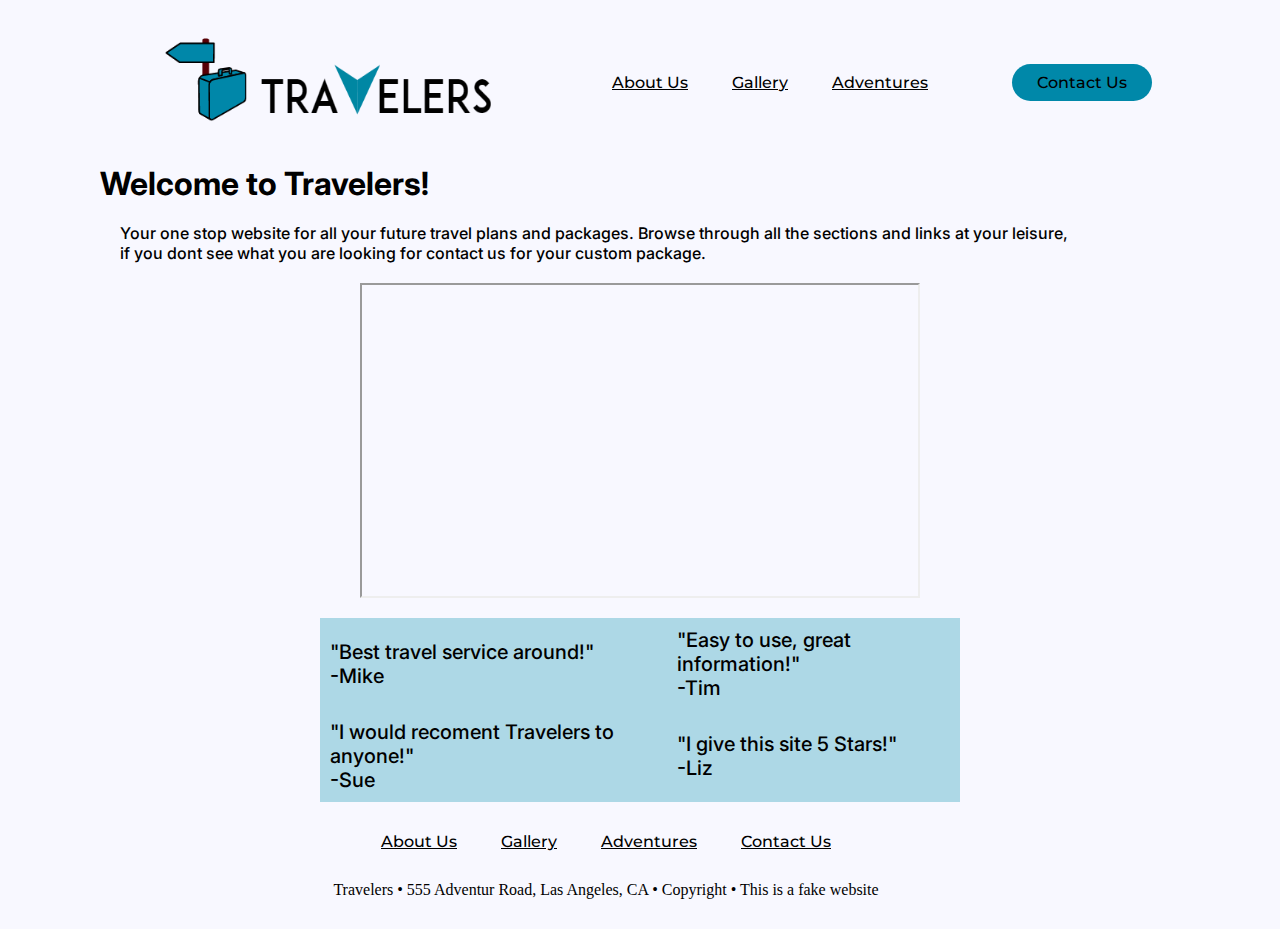
<file: index.html>
<!DOCTYPE html>
<html>
<!-- Jayson Smith 5/21/2021 index.html This page introduces the Travelers company -->
    <!-- the title users see in the browsers tab-->
<head>
    <title>Travelers</title>
    
    <meta name="viewport" content="width=device-width, initial-scale=1"/>
    <meta charset="utf-8"/>
    <link href="styles.css" rel="stylesheet">
    
    <!-- create a embedded style sheet to disign the table and have it adjust to screen size-->
    <style>
        
        table.center {
            padding: 40px;
            margin-top: 20px;
            margin-left: auto; 
            margin-right: auto;
            font-family: 'Inter', sans-serif;
            font-weight: 500;
            font-size: 20px;
            width: 50%;
            border-collapse: collapse;
        }
        
        td{
            padding: 10px;
            background-color: lightblue
        }
        
     @media (max-width: 1000px) {
    table.center{
        width: 100%;
    }
}
        #video{
            margin-left: auto;
            margin-right: auto;
            display: block;
        }
        
    </style>
    
    
</head>
    <!-- create body tag to hold the main content of the page -->
    <body>
        <!-- Create header to hold logo and company title -->
    <header>
    <a href="index.html"><img src="Logo.png" alt="Traveler Logo"
         height="100" width="400"></a>
        
        
                    <!-- create the navigation bar -->
    <nav> 
        <ul class="nav_links">
           <li><a href="About_Us.html">About Us</a></li> 
           <li><a href="Gallery.html">Gallery</a></li> 
           <li><a href="Adventures.html">Adventures</a></li> 
        </ul>
    </nav> 
        <button onclick="window.location.href='Contact_Us.html';">Contact Us</button>
        
    </header>
   
        <section> 
        <h1>Welcome to Travelers!</h1> 
    </section>
        <!-- Create a article sharing the introduction of the company -->
    <article>
        <p>Your one stop website for all your future travel plans and packages. Browse through all the sections and links at your leisure, if you dont see what you are looking for contact us for your custom package.</p><br>
        
    </article>
        <!-- create an embedded video-->
        <iframe id="video" width="560" height="315" src="https://www.youtube.com/embed/_dVjEQf68So" title="YouTube video player" allow="accelerometer; autoplay; clipboard-write; encrypted-media; gyroscope; picture-in-picture" allowfullscreen></iframe>
    
    
        <!-- Create a tabel with 2 columns and rows for customer quotes-->
        <table class="center">
        <tr>
            <td>"Best travel service around!"<br> -Mike</td>
            <td>"Easy to use, great information!"<br> -Tim</td>
        </tr>
        <tr>
            <td>"I would recoment Travelers to anyone!"<br> -Sue</td>
            <td>"I give this site 5 Stars!"<br> -Liz</td>
        </tr>
        
        </table>
        <!-- create footer to hold secondary navigation and company address -->
    <footer>
        <nav class="footer_nav">
        <ul class="nav_links">
            <li><a href="About_Us.html">About Us</a></li> 
            <li><a href="Gallery.html">Gallery</a></li> 
            <li><a href="Adventures.html">Adventures</a></li>
            <li><a href="Contact_Us.html">Contact Us</a></li>
        </ul>
        </nav>
        
        <p class="copyright">Travelers &#8226; 555 Adventur Road, Las Angeles, CA &#8226; Copyright &#8226; This is a fake website</p>
        
        
    </footer>

    </body>


</html>
</file>
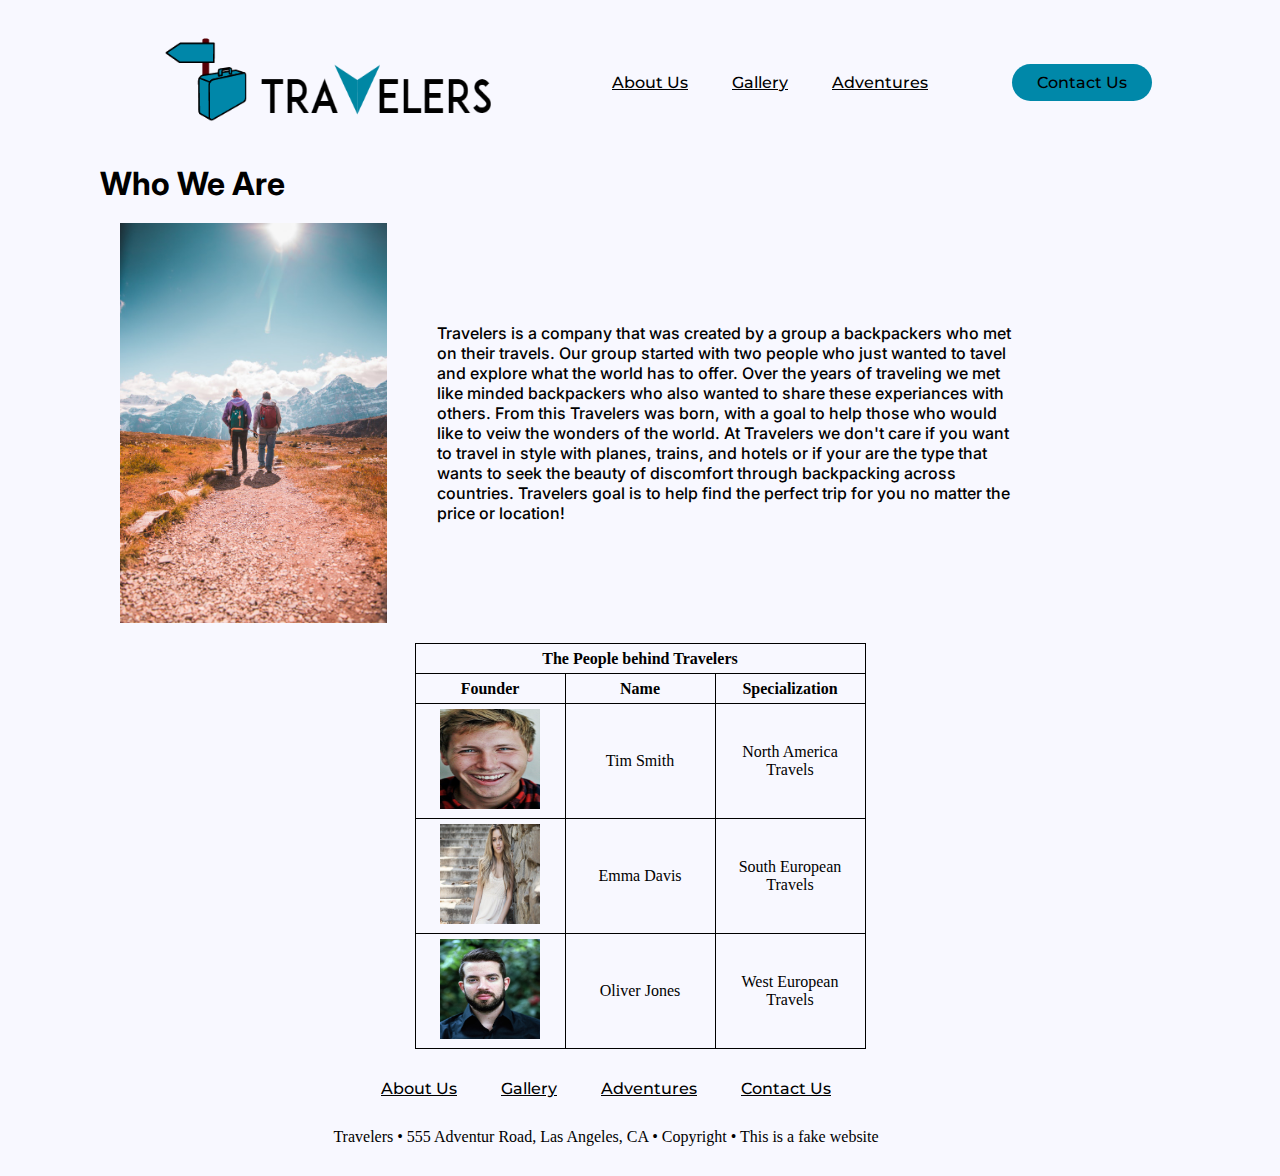
<file: About_Us.html>
<!DOCTYPE html>
<html>
<!-- Jayson Smith 5/21/2021 template.html This page introduces the Travelers company -->
    <!-- the title users see in the browsers tab-->
<head>
    <title>Travelers</title>
    
    <meta name="viewport" content="width=device-width, initial-scale=1"/>
    <meta charset="utf-8"/>
    
    <link href="styles.css" rel="stylesheet">
    <!-- create a embedded style sheet for the created table that will center and create borders-->
    <style>
        #inline{
            display: inline;
            padding: 0px 50px;
        }
        
        table, th, td{
            border: 1px solid black;
            padding: 5px;
            margin-left: auto;
            margin-right: auto;
        }
        table{
            border-collapse: collapse;
        }
        th{
            height: 30px;
            width: 150px;
        }
        td{
            text-align: center;
        }
    </style>
    
</head>
    <!-- create body tag to hold the main content of the page -->
    <body>
        <!-- Create header to hold logo and company title -->
    <header>
        <a href="index.html"><img class="logo" src="Logo.png" alt="Traveler Logo"
         height="100" width="400"></a>
        
        
            <!-- create the navigation bar -->
    <nav> 
        <ul class="nav_links">
           <li><a href="About_Us.html">About Us</a></li> 
           <li><a href="Gallery.html">Gallery</a></li> 
           <li><a href="Adventures.html">Adventures</a></li> 
        </ul>
    </nav> 
        <button onclick="window.location.href='Contact_Us.html';">Contact Us</button>
        
    </header>

        <!-- Create a section place holder -->
    <section>
       <h1>Who We Are</h1>
    </section>
        <!-- Create a article sharing information -->
    <article>
        <img class="about_us_pic" src="about_us_pic.jpg" alt="about us pic" height="400" width="350">
        
        <p id="inline">Travelers is a company that was created by a group a backpackers who met on their travels. Our group started with two people who just wanted to tavel and explore what the world has to offer. Over the years of traveling we met like minded backpackers who also wanted to share these experiances with others. From this Travelers was born, with a goal to help those who would like to veiw the wonders of the world. At Travelers we don't care if you want to travel in style with planes, trains, and hotels or if your are the type that wants to seek the beauty of discomfort through backpacking across countries. Travelers goal is to help find the perfect trip for you no matter the price or location! </p>
    </article>

    <table>
        <!-- Create a 3x3 table with a header and that will share info about the company owners-->
        <tr>
        <th COLSPAN="3">
        The People behind Travelers
        </th>
        </tr>
        <tr>
            <th>Founder</th>
            <th>Name</th>
            <th>Specialization</th>
        </tr>
        <tr>
            <td><img src="Tim.jpg" alt="Tim" height="100" width="100"></td>
            <td>Tim Smith</td>
            <td>North America Travels</td>
        </tr>
        <tr>
            <td><img src="Emma.jpg" alt="Emma" height="100" width="100"></td>
            <td>Emma Davis</td>
            <td>South European Travels</td>
        </tr>
        <tr>
            <td><img src="Oliver.jpg" alt="Oliver" height="100" width="100"> </td>
            <td>Oliver Jones</td>
            <td>West European Travels</td>
        </tr>
    </table>
        
        
        <!-- create footer to hold secondary navigation and company address -->
    <footer>
        <nav class="footer_nav">
        <ul class="nav_links">
            <li><a href="About_Us.html">About Us</a></li> 
            <li><a href="Gallery.html">Gallery</a></li> 
            <li><a href="Adventures.html">Adventures</a></li>
            <li><a href="Contact_Us.html">Contact Us</a></li>
        </ul>
        </nav>
        
        <p class="copyright">Travelers &#8226; 555 Adventur Road, Las Angeles, CA &#8226; Copyright &#8226; This is a fake website</p>
        
        
    </footer>

    </body>


</html>
</file>
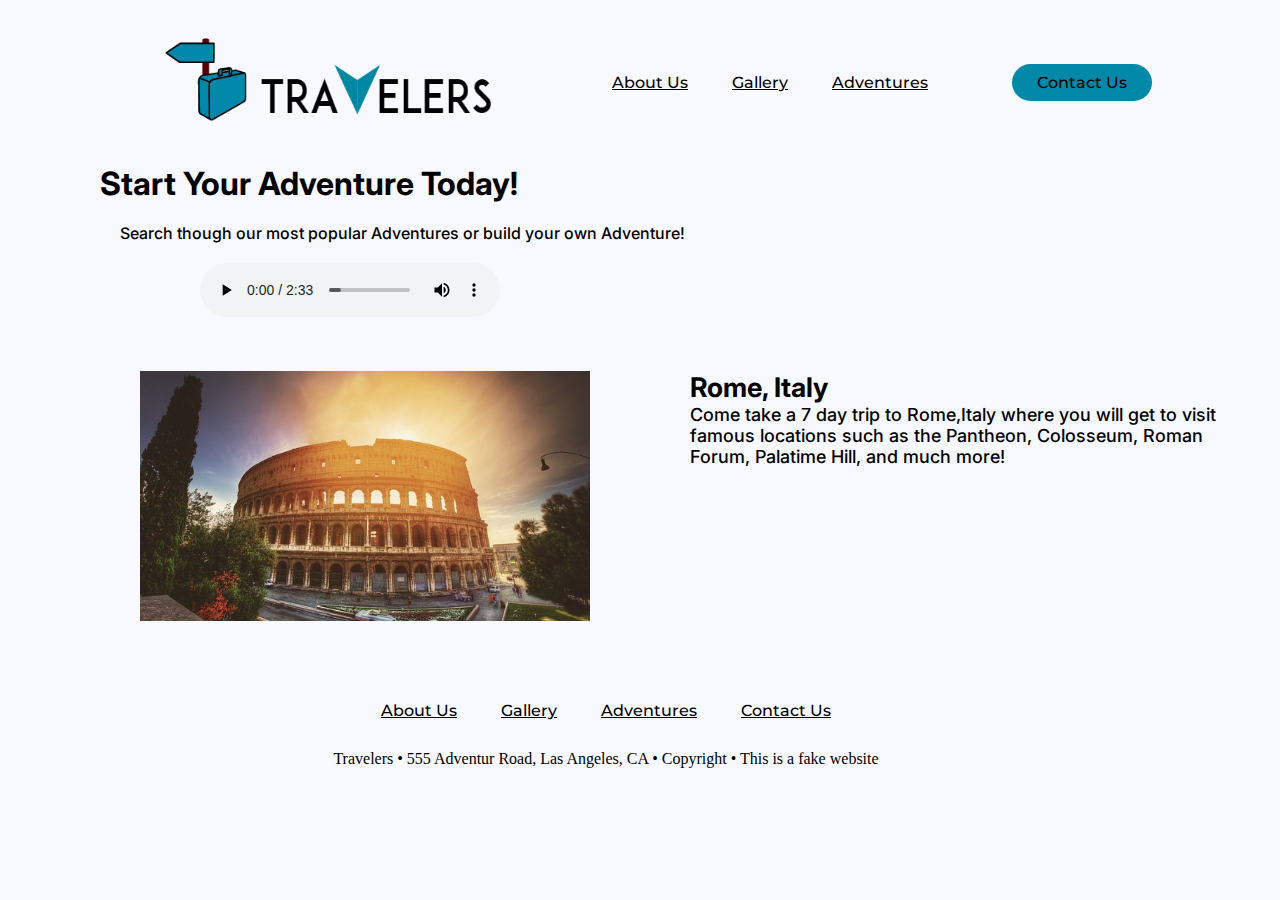
<file: Adventures.html>
<!DOCTYPE html>
<html>
<!-- Jayson Smith 5/21/2021 template.html This page introduces the Travelers company -->
    <!-- the title users see in the browsers tab-->
<head>
    <title>Travelers</title>
    
    <meta name="viewport" content="width=device-width, initial-scale=1"/>
    <meta charset="utf-8"/>
    
    <link href="styles.css" rel="stylesheet">
    
    <style>
        
        .row {
            display: flex;
            padding: 0px;
        }

        /* Create two equal columns that sits next to each other */
        .column {
            width: 50%;
            padding: 50px;
            font-family: 'Inter', sans-serif;
            font-weight: 500;
            font-size: 18px;
            }
        #audio{
            margin-left: 200px;
        }
    </style>
    
</head>
    <!-- create body tag to hold the main content of the page -->
    <body>
        <!-- Create header to hold logo and company title -->
    <header>
        <a href="index.html"><img class="logo" src="Logo.png" alt="Traveler Logo"
         height="100" width="400"></a>
        
        
            <!-- create the navigation bar -->
    <nav> 
        <ul class="nav_links">
           <li><a href="About_Us.html">About Us</a></li> 
           <li><a href="Gallery.html">Gallery</a></li> 
           <li><a href="Adventures.html">Adventures</a></li> 
        </ul>
    </nav> 
        <button onclick="window.location.href='Contact_Us.html';">Contact Us</button>
        
    </header>

        <!-- Create a section place holder -->
    <section>
       <h1>Start Your Adventure Today!</h1>
    </section>
        <!-- Create a article sharing information -->
    <article>
        <p>Search though our most popular Adventures or build your own Adventure!</p><br>
    </article>
        
        <!-- create audio file to play on the webpage -->
        <audio id="audio" controls>
        <source src="audio.mp3" type="audio/mp3">
            Audio is not supported in your browser
        </audio>
        <!-- created 2 columns and filled with information-->
    <div class="row">
        <div class="column">
            <a target="_blank" href="colosseum.jpg">
            <img style="float: right;" src="colosseum.jpg" alt="Rome, Italy" width="450" height="250">
            </a>
            
        </div>
        <div class="column">
            <h2>Rome, Italy</h2>
            <p>Come take a 7 day trip to Rome,Italy where you will get to visit famous locations such as the Pantheon, Colosseum, Roman Forum, Palatime Hill, and much more!</p>
            
        </div>
    </div>    
        
        
        <!-- create footer to hold secondary navigation and company address -->
    <footer>
        <nav class="footer_nav">
        <ul class="nav_links">
            <li><a href="About_Us.html">About Us</a></li> 
            <li><a href="Gallery.html">Gallery</a></li> 
            <li><a href="Adventures.html">Adventures</a></li>
            <li><a href="Contact_Us.html">Contact Us</a></li>
        </ul>
        </nav>
        
        <p class="copyright">Travelers &#8226; 555 Adventur Road, Las Angeles, CA &#8226; Copyright &#8226; This is a fake website</p>
        
        
    </footer>

    </body>


</html>
</file>
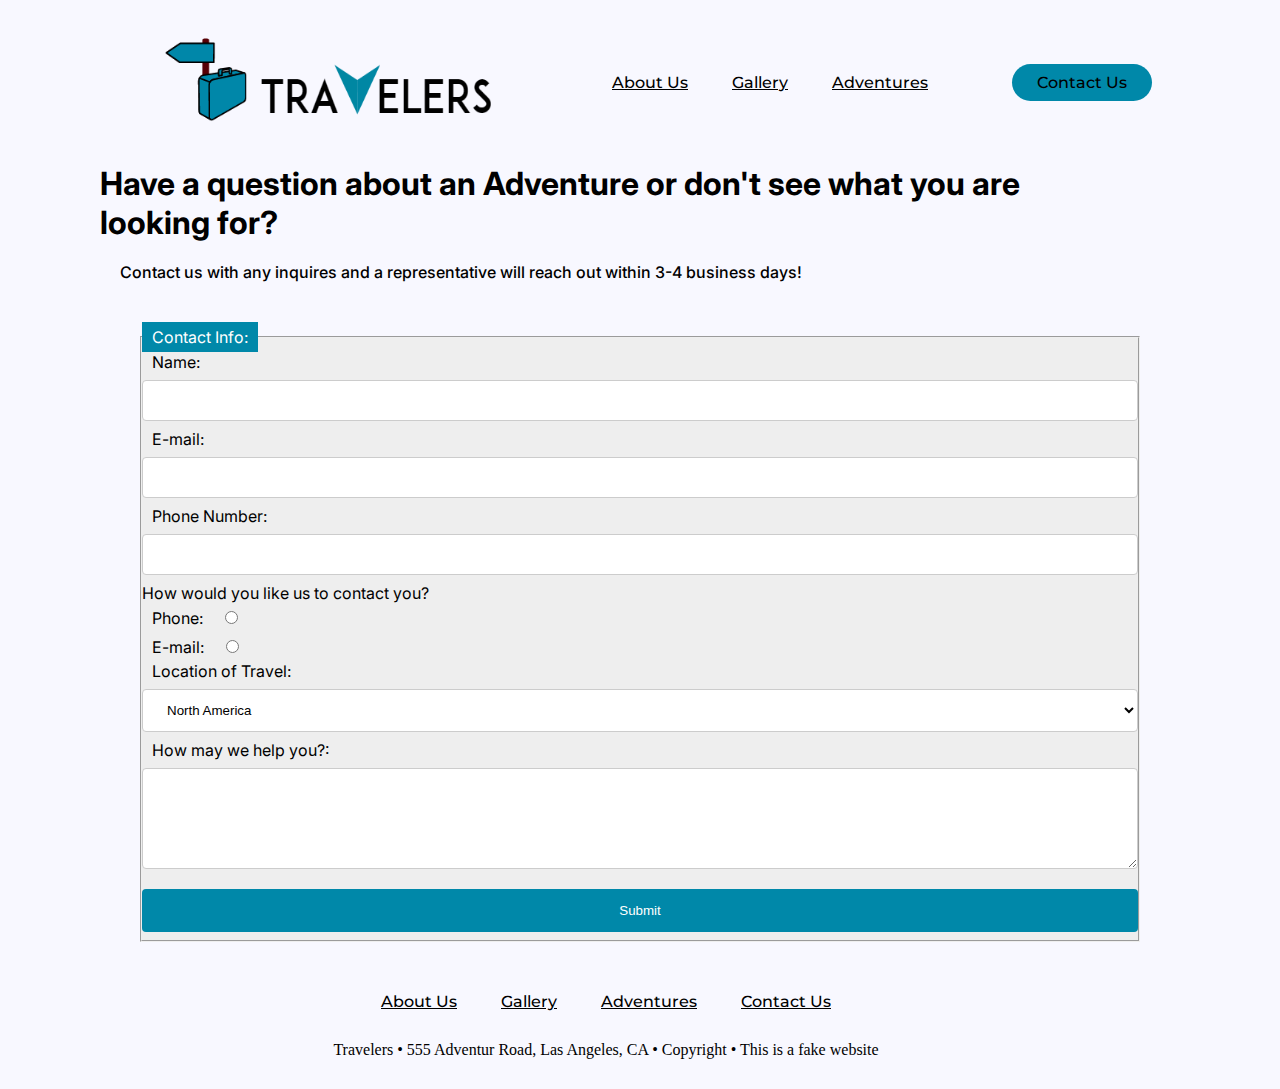
<file: Contact_Us.html>
<!DOCTYPE html>
<html>
<!-- Jayson Smith 5/21/2021 template.html This page introduces the Travelers company -->
    <!-- the title users see in the browsers tab-->
<head>
    <title>Travelers</title>
    
    <meta name="viewport" content="width=device-width, initial-scale=1"/>
    <meta charset="utf-8"/>
    
    <link href="styles.css" rel="stylesheet">
    <!-- Embedded style sheet that will arange that content to look more like a form-->
    
    <style>
    fieldset {
        background-color: #eeeeee;
        width: 1000px;
    }

    legend {
        background-color: rgba(0,136,169,1);
        color: white;
        padding: 5px 10px;
    }
        
    form {
	   width: 1000px;
	   margin: 0 auto;
       font-family: 'Inter', sans-serif;
    }
    
    input[type=text], select {
        width: 100%;
        padding: 12px 20px;
        margin: 8px 0;
        display: inline-block;
        border: 1px solid #ccc;
        border-radius: 4px;
        box-sizing: border-box;
    }

    input[type=submit] {
        width: 100%;
        background-color: rgba(0,136,169,1);
        color: white;
        padding: 14px 20px;
        margin: 8px 0;
        border: none;
        border-radius: 4px;
        cursor: pointer;
    }
    
    #inquires{
        width: 100%;
        padding: 12px 20px;
        margin: 8px 0;
        display: inline-block;
        border: 1px solid #ccc;
        border-radius: 4px;
        box-sizing: border-box;
    }
    
    input[type=submit]:hover {
        background-color: rgba(0,136,169,0.8);
    }
    
    input{
        margin: 8px;
        
    }
    
    div {
        border-radius: 5px;
        padding: 20px;
        
    }
    
    label {
        background-color: #eeeeee;
        margin: 10px;
        
    }
     
    #name{
        background-color:white;
    }
    
    #e-mail{
        background-color:white;
    }
    
    #phone-number{
        background-color:white;
    }
    
    #location{
        background-color: white;
    }
    
    #inquires{
        background-color:white;
    }
    
</style>  
    
    
</head>
    <!-- create body tag to hold the main content of the page -->
    <body>
        <!-- Create header to hold logo and company title -->
    <header>
        <a href="index.html"><img class="logo" src="Logo.png" alt="Traveler Logo"
         height="100" width="400"></a>
        
            <!-- create the navigation bar -->
    <nav> 
        <ul class="nav_links">
           <li><a href="About_Us.html">About Us</a></li> 
           <li><a href="Gallery.html">Gallery</a></li> 
           <li><a href="Adventures.html">Adventures</a></li> 
        </ul>
    </nav> 
        <button onclick="window.location.href='Contact_Us.html';">Contact Us</button>
        
    </header>

        <!-- Create a section place holder -->
    <section>
       <h1>Have a question about an Adventure or don't see what you are looking for?</h1>
    </section>
        <!-- Create a article sharing information -->
    <article>
        <p>Contact us with any inquires and a representative will reach out within 3-4 business days!</p>
        
    </article>
        <!-- Create a table that only uses rows, this will be used for the forms-->
    <div>
        <form action="response_page.php" method="post">
        <fieldset>
        <legend>Contact Info:</legend>    
        <label for="name">Name:</label><br />
            <input type="text" name="name" id="name"><br />
            
        <label for="e-mail">E-mail:</label><br />
            <input type="text" name="user-email" id="e-mail"><br />
        
        <label for="phone-number">Phone Number:</label><br />
            <input type="text" name="user-pn" id="phone-number"><br />  
            
        How would you like us to contact you? <br />
            <label for="phone">Phone:</label>
            <input type="radio" name="contact" id="phone"><br />
            <label for="mail">E-mail:</label>
            <input type="radio" name="contact" id="mail"><br />
            
        <label for="location">Location of Travel:</label> <br />
            <select name="location" id="location">
            <option value="North America">North America</option>
            <option value="South America">South America</option>
            <option value="Asia">Asia</option>
            <option value="Africa">Africa</option>
            <option value="Europe">Europe</option>
            </select><br />
        
        <label for="inquires">How may we help you?:</label> <br />
            <textarea rows="5" cols="50" name="inquires" id="inquires"></textarea>
        
        <br />
            <input type="submit" value="Submit" id="submit">
        </fieldset>    
        </form>
        
    </div>
        
        <!-- create footer to hold secondary navigation and company address -->
    <footer>
        <nav class="footer_nav">
        <ul class="nav_links">
            <li><a href="About_Us.html">About Us</a></li> 
            <li><a href="Gallery.html">Gallery</a></li> 
            <li><a href="Adventures.html">Adventures</a></li>
            <li><a href="Contact_Us.html">Contact Us</a></li>
        </ul>
        </nav>
        
        <p class="copyright">Travelers &#8226; 555 Adventur Road, Las Angeles, CA &#8226; Copyright &#8226; This is a fake website</p>
        
        
    </footer>

    </body>


</html>
</file>
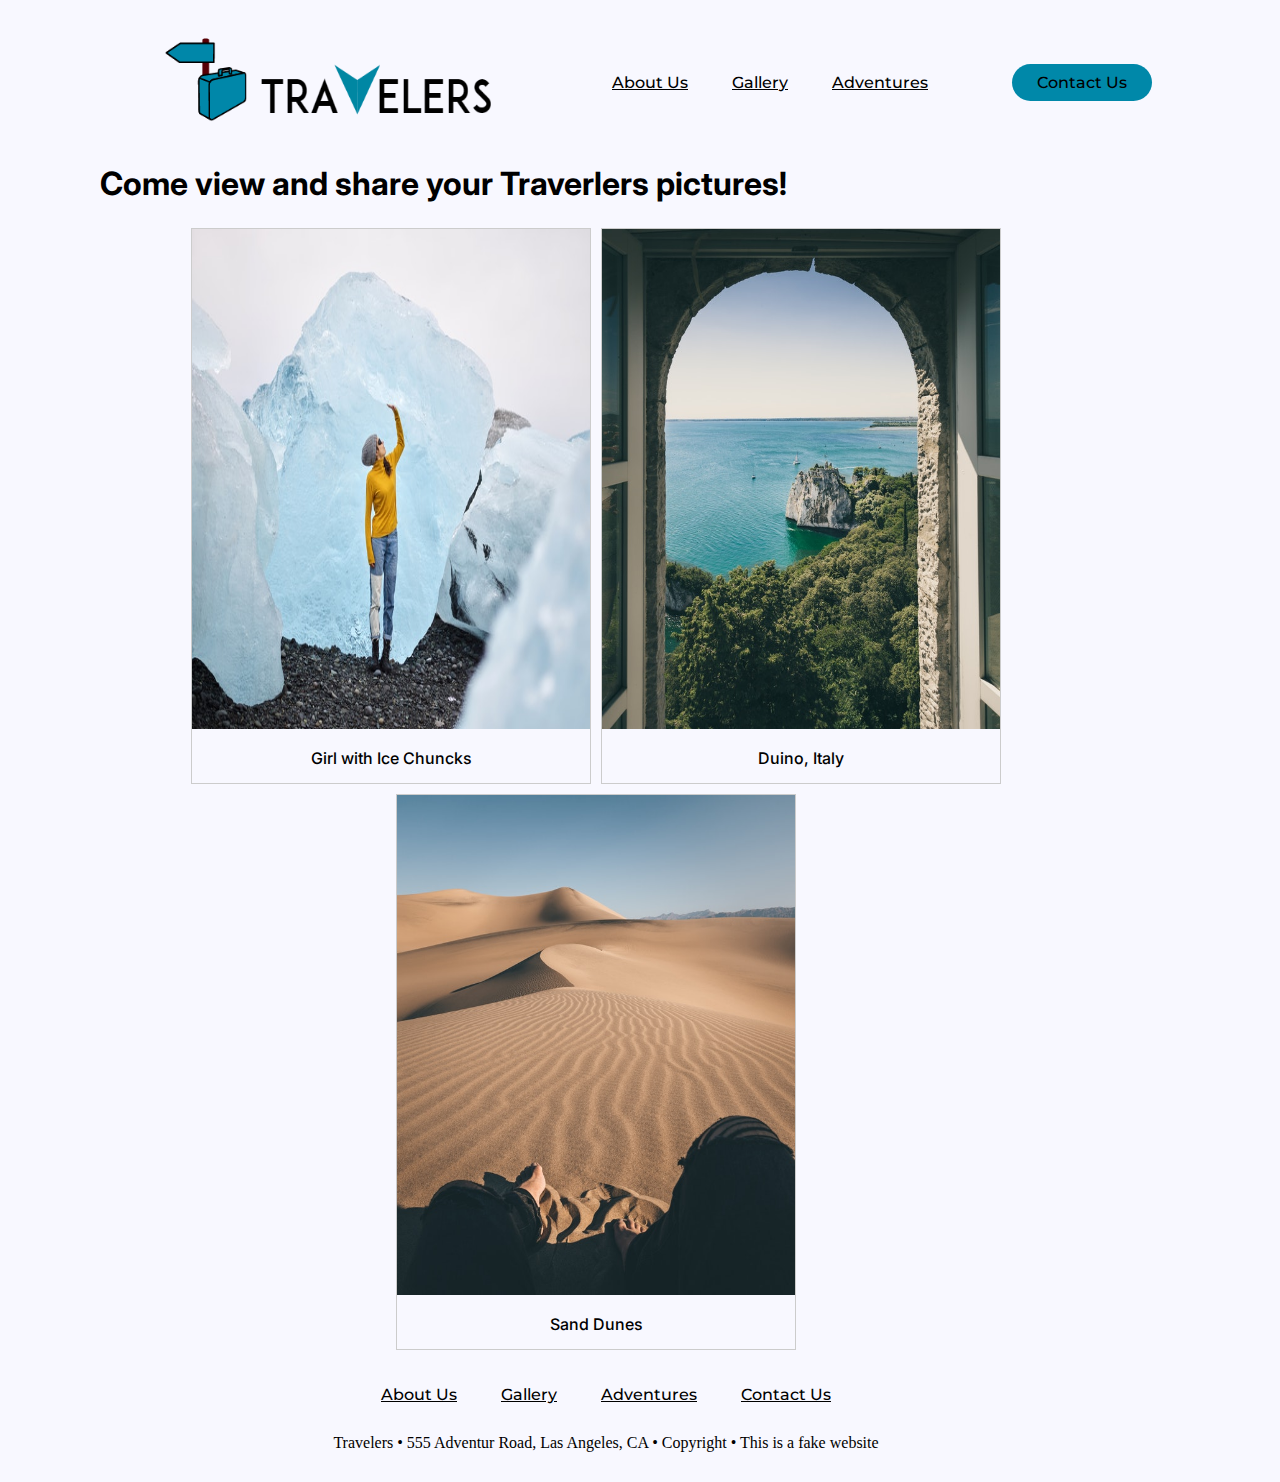
<file: Gallery.html>
<!DOCTYPE html>
<html>
<!-- Jayson Smith 5/21/2021 template.html This page introduces the Travelers company -->
    <!-- the title users see in the browsers tab-->
<head>
    <title>Travelers</title>
    
    <meta name="viewport" content="width=device-width, initial-scale=1"/>
    <meta charset="utf-8"/>
    
    <link href="styles.css" rel="stylesheet">
    
<style>
div.gallery {
  margin: 5px;
  border: 1px solid #ccc;
  float: none;
  width: 400px;
  
}

div.gallery:hover {
  border: 1px solid #777;
}

div.gallery img { 
  top: 0;
  left: 0;  
  width: 100%;
  height: 500px;
}

div.desc {
  padding: 15px;
  text-align: center;
}
    
div.gallery.active{
    position: fixed;
    bottom: 10%;
    left: 10%;
    width: 80%;
    height: 80%;
    z-index: 1000;
    background-color: rgb(0,0,0); /* Fallback color */
    background-color: rgba(0,0,0,0.9); /* Black w/ opacity */
}
    
div.gallery.active img{
    position: absolute;
    margin-left: auto;
    margin-right: auto;
    top: 50px;
    left: 50px;
    right: 50px;
    bottom: 50px;
    max-width: 40%;
    height: calc(100% - 100px);
    width: calc(100% - 100px);
}
</style>
    
    
    
    
</head>
    <!-- create body tag to hold the main content of the page -->
    <body>
        <!-- Create header to hold logo and company title -->
    <header>
        <a href="index.html"><img class="logo" src="Logo.png" alt="Traveler Logo"
         height="100" width="400"></a>
        
        
            <!-- create the navigation bar -->
    <nav> 
        <ul class="nav_links">
           <li><a href="About_Us.html">About Us</a></li> 
           <li><a href="Gallery.html">Gallery</a></li> 
           <li><a href="Adventures.html">Adventures</a></li> 
        </ul>
    </nav> 
        <button onclick="window.location.href='Contact_Us.html';">Contact Us</button>
        
    </header>

        <!-- Create a section place holder -->
    <section>
       <h1>Come view and share your Traverlers pictures!</h1>
    </section>
        <!-- Create a article sharing information -->
        <!-- create an image gallery with pop-up window -->
    <article id="pictures">
           
    <div class="gallery">
        
            <img src="gallery1.jpg" alt="Girl with Ice Chuncks">
        
        <div class="desc">Girl with Ice Chuncks</div>
    </div>

    <div class="gallery">
        
            <img src="gallery2.jpg" alt="Duino, Italy">
        
        <div class="desc">Duino, Italy</div>
    </div>
        
    <div class="gallery">
        
            <img src="gallery3.jpg" alt="Sand Dunes">
        
        <div class="desc">Sand Dunes</div>
    </div>
    
    <script>
        let gallery = document.querySelectorAll('.gallery');
        gallery.forEach(popup => popup.addEventListener('click', () => {popup.classList.toggle('active')
        }))
    </script>
        
    </article>
        <!-- create footer to hold secondary navigation and company address -->
    <footer>
        <nav class="footer_nav">
        <ul class="nav_links">
            <li><a href="About_Us.html">About Us</a></li> 
            <li><a href="Gallery.html">Gallery</a></li> 
            <li><a href="Adventures.html">Adventures</a></li>
            <li><a href="Contact_Us.html">Contact Us</a></li>
        </ul>
        </nav>
        
        <p class="copyright">Travelers &#8226; 555 Adventur Road, Las Angeles, CA &#8226; Copyright &#8226; This is a fake website</p>
        
        
    </footer>

    </body>


</html>
</file>
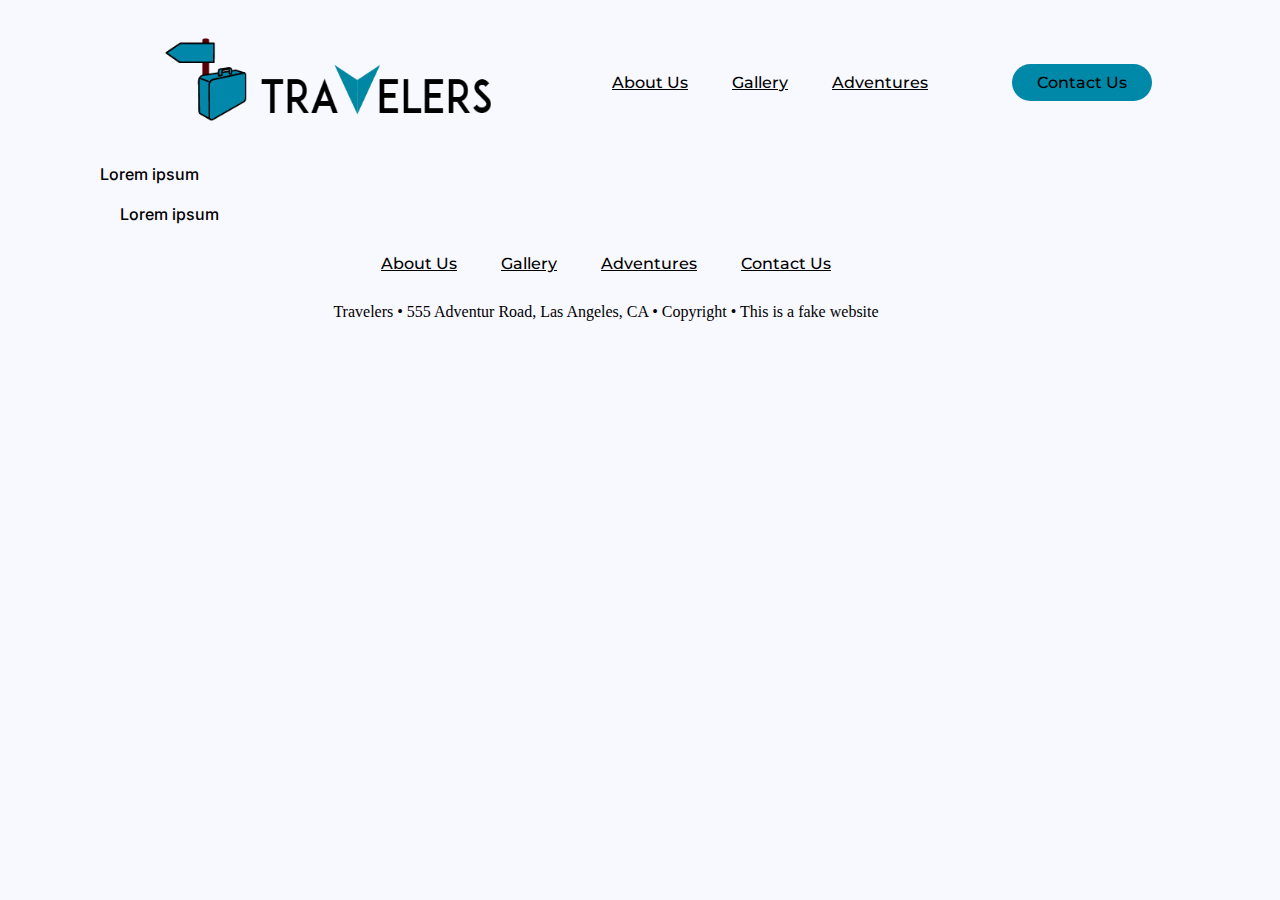
<file: template.html>
<!DOCTYPE html>
<html>
<!-- Jayson Smith 5/21/2021 template.html This page introduces the Travelers company -->
    <!-- the title users see in the browsers tab-->
<head>
    <title>Travelers</title>
    
    <meta name="viewport" content="width=device-width, initial-scale=1"/>
    <meta charset="utf-8"/>
    
    <link href="styles.css" rel="stylesheet">

    
</head>
    <!-- create body tag to hold the main content of the page -->
    <body>
        
        <!-- Create header to hold logo and company title -->
    <header>
        <a href="index.html"><img class="logo" src="Logo.png" alt="Traveler Logo"
         height="100" width="400"></a>
        
        
            <!-- create the navigation bar -->
    <nav> 
        <ul class="nav_links">
           <li><a href="About_Us.html">About Us</a></li> 
           <li><a href="Gallery.html">Gallery</a></li> 
           <li><a href="Adventures.html">Adventures</a></li> 
        </ul>
    </nav> 
        <button onclick="window.location.href='Contact_Us.html';">Contact Us</button>
        
    </header>

        <!-- Create a section place holder -->
    <section>
       Lorem ipsum
    </section>
        <!-- Create a article sharing information -->
    <article>
        Lorem ipsum
    </article>
        <!-- create footer to hold secondary navigation and company address -->
    <footer>
        <nav class="footer_nav">
        <ul class="nav_links">
            <li><a href="About_Us.html">About Us</a></li> 
            <li><a href="Gallery.html">Gallery</a></li> 
            <li><a href="Adventures.html">Adventures</a></li>
            <li><a href="Contact_Us.html">Contact Us</a></li>
        </ul>
        </nav>
        
        <p class="copyright">Travelers &#8226; 555 Adventur Road, Las Angeles, CA &#8226; Copyright &#8226; This is a fake website</p>
        
        
    </footer>

    </body>


</html>
</file>
<file: styles.css>
@import url('https://fonts.googleapis.com/css2?family=Montserrat:wght@500&display=swap');

@import url('https://fonts.googleapis.com/css2?family=Inter&family=Montserrat:wght@500&display=swap');

* {
    box-sizing:border-box;
    margin: 0;
    padding: 0; 
    background-color: ghostwhite;
}

li, a, button {
    font-family: "Montserrat", sans-serif;
    font-weight: 500;
    font-size: 16px;
    color: black;
}

header {
    display: flex;
    justify-content: space-between;
    align-items: center;
    padding: 30px 10%;
    
}

.logo {
    cursor: pointer;
    margin-right: auto;
}

.nav_links {
    list-style: none;
    
}

.nav_links li {
    display: inline-block;
    padding: 0px 20px;
}

.nav_links a:hover {
    color: #0088a9
}

button {
    padding: 9px 25px;
    background-color: rgba(0,136,169,1);
    border:none;
    border-radius: 50px;
    cursor: pointer;   
}

button:hover {
    background-color: rgba(0,136,169,0.8);
}

a:visited {
  color: purple;
}

section {
    display: flex;
    justify-content: space-between;
    align-items: center;
    margin: 0;
    width: 90%;
    padding: 0px 100px;
    font-family: 'Inter', sans-serif;
    font-weight: 500;
    font-size: 16px;
}

article {
    display: flex;
    justify-content: space-between;
    align-items: center;
    margin: 20px;
    width: 90%;
    padding: 0px 100px;
    font-family: 'Inter', sans-serif;
    font-weight: 500;
    font-size: 16px;
}

#pictures {
    position: relative;
    display: flex;
    justify-content: center;
    align-items: center;
    flex-wrap: wrap;
    min-height: 100vh;
    font-family: 'Inter', sans-serif;
    font-weight: 500;
    font-size: 16px;
}
    


/* this is the new css that adds a liquid layout to the header and navbars and will adjust with screen size*/

.footer_nav {
    margin: 30px;
    padding: 0px 250px;
    position: relative;
    left: 0;
    bottom: 0;
    width: 90%;
    color: black;
    text-align: center;
}

.copyright {
    margin: 30px;
    padding: 0px 50px;
    position: relative;
    left: 0;
    bottom: 0;
    width: 90%;
    color: black;
    text-align: center;
}


@media (max-width: 800px) {
    .nav_links{
        font-size: 30px;
        padding-left: 50px;
    }
     ul li a{
        font-size: 16px;
    }
    .center{
        width: 100%;
    }
}


@media (max-width: 600px){
    ul{
        position: fixed;
        width: 100%;
        height: 100vh;
        top: 80px;
        left: -100%;
        text-align: center;
        transition: all .5s;
    }
     ul li{
        display: block;
        margin: 50px 0;
        line-height: 30px;
    }
     ul li a{
        font-size: 20px;
    }
    
}
</file>
